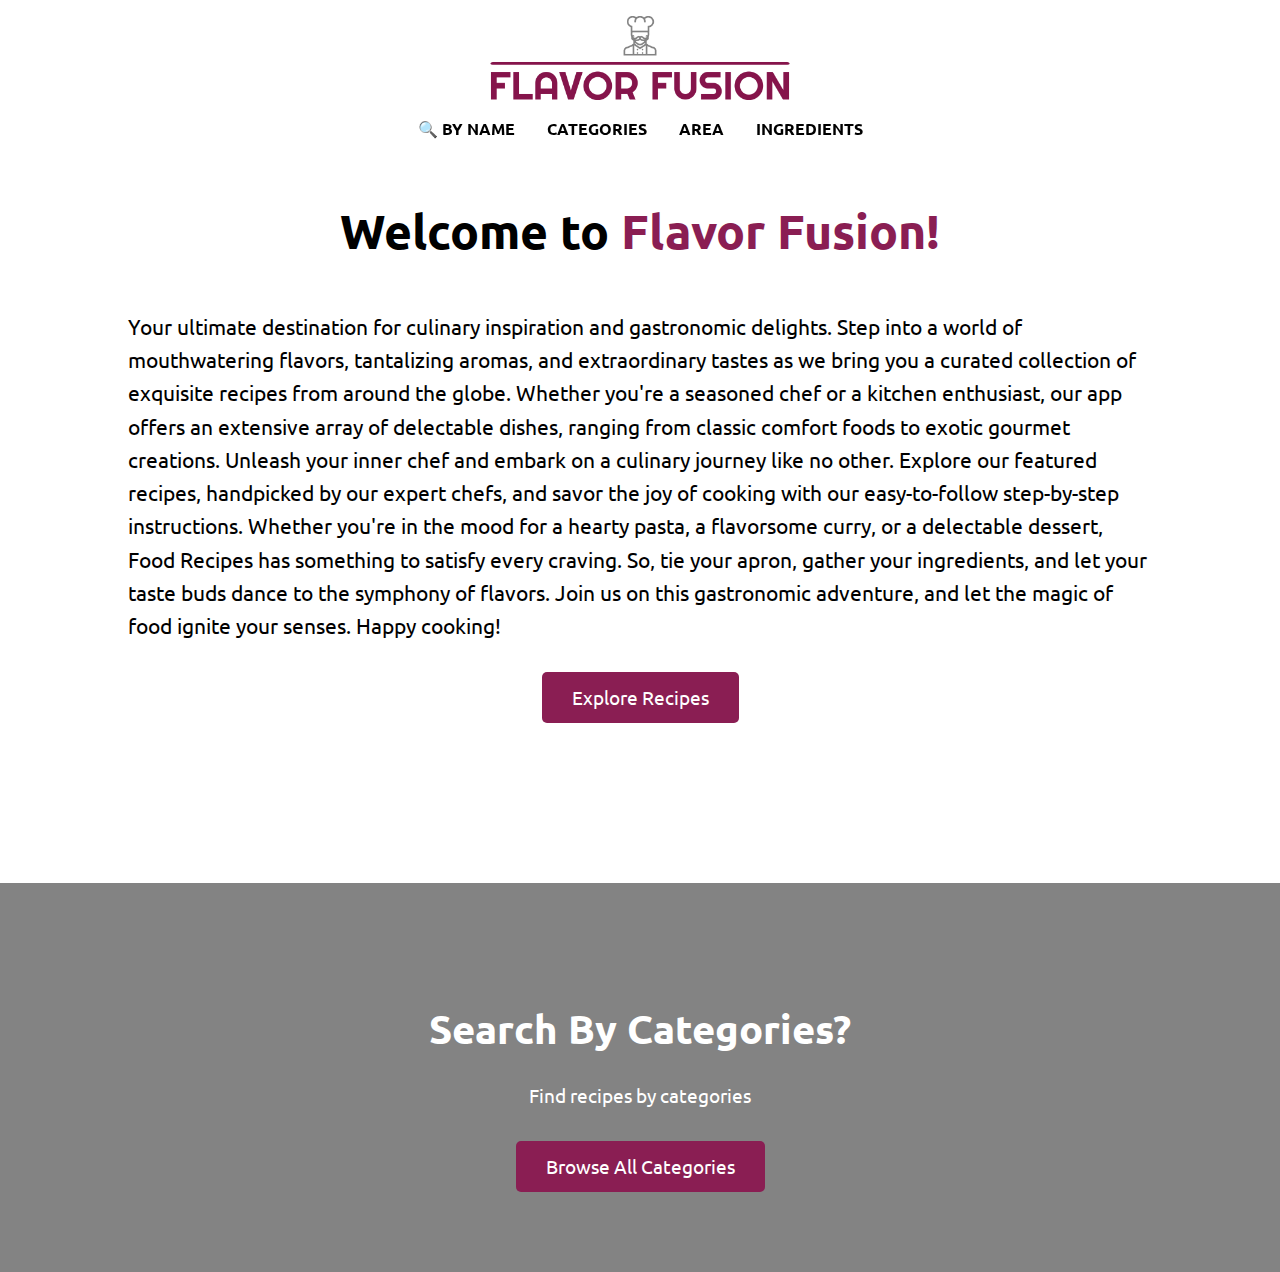
<file: index.html>
<!DOCTYPE html>
<html lang="en">

<head>
    <meta charset="UTF-8">
    <meta name="viewport" content="width=device-width, initial-scale=1.0">
    <title>Food Recipes</title>
    <link rel="stylesheet" href="styles.css">
    <link rel="shortcut icon" href="./img/fav.png" type="image/x-icon">

    <link rel="preconnect" href="https://fonts.googleapis.com">
    <link rel="preconnect" href="https://fonts.gstatic.com" crossorigin>
    <link href="https://fonts.googleapis.com/css2?family=Ubuntu&display=swap" rel="stylesheet">
</head>

<body>
    <div id="google_translate_element" 
    style="
    position: absolute;
    top: 20px;
    right: 20px;
    z-index: 9999;
    "></div>
    <!-- Header -->
    <header>
        <a href="/"><img src="./img/logo.png" alt="" width="30%"></a>
        <div>
            <a href="./pages/searchByname.html">🔍 by Name</a>
            <a href="./pages/category.html">Categories</a>
            <a href="./pages/area.html">Area</a>
            <a href="./pages/ingredient.html">Ingredients</a>
        </div>
    </header>

    <!-- Main Content -->
    <div class="hero-section">
        <h1>Welcome to <span style="color: #8a1e53;">Flavor Fusion!</span></h1>
        <p>Your ultimate destination for culinary inspiration and gastronomic delights. Step into a world of
            mouthwatering flavors,
            tantalizing aromas, and extraordinary tastes as we bring you a curated collection of exquisite recipes from
            around the
            globe. Whether you're a seasoned chef or a kitchen enthusiast, our app offers an extensive array of
            delectable dishes,
            ranging from classic comfort foods to exotic gourmet creations. Unleash your inner chef and embark on a
            culinary journey
            like no other. Explore our featured recipes, handpicked by our expert chefs, and savor the joy of cooking
            with our
            easy-to-follow step-by-step instructions. Whether you're in the mood for a hearty pasta, a flavorsome curry,
            or a
            delectable dessert, Food Recipes has something to satisfy every craving. So, tie your apron, gather your
            ingredients,
            and let your taste buds dance to the symphony of flavors. Join us on this gastronomic adventure, and let the
            magic of
            food ignite your senses. Happy cooking!
        </p>
        <a href="/pages/searchByname.html" class="cta-button">Explore Recipes</a>
    </div>

    <div class="call-to-action">
        <h2>Search By Categories?</h2>
        <p>Find recipes by categories</p>
        <a href="./pages/category.html" class="cta-button">Browse All Categories</a>
    </div>

    <script type="text/javascript">
        function googleTranslateElementInit() {
            new google.translate.TranslateElement({ pageLanguage: 'en' }, 'google_translate_element');
        }
    </script>

    <script type="text/javascript"
        src="https://translate.google.com/translate_a/element.js?cb=googleTranslateElementInit"></script>
</body>

</html>
</file>
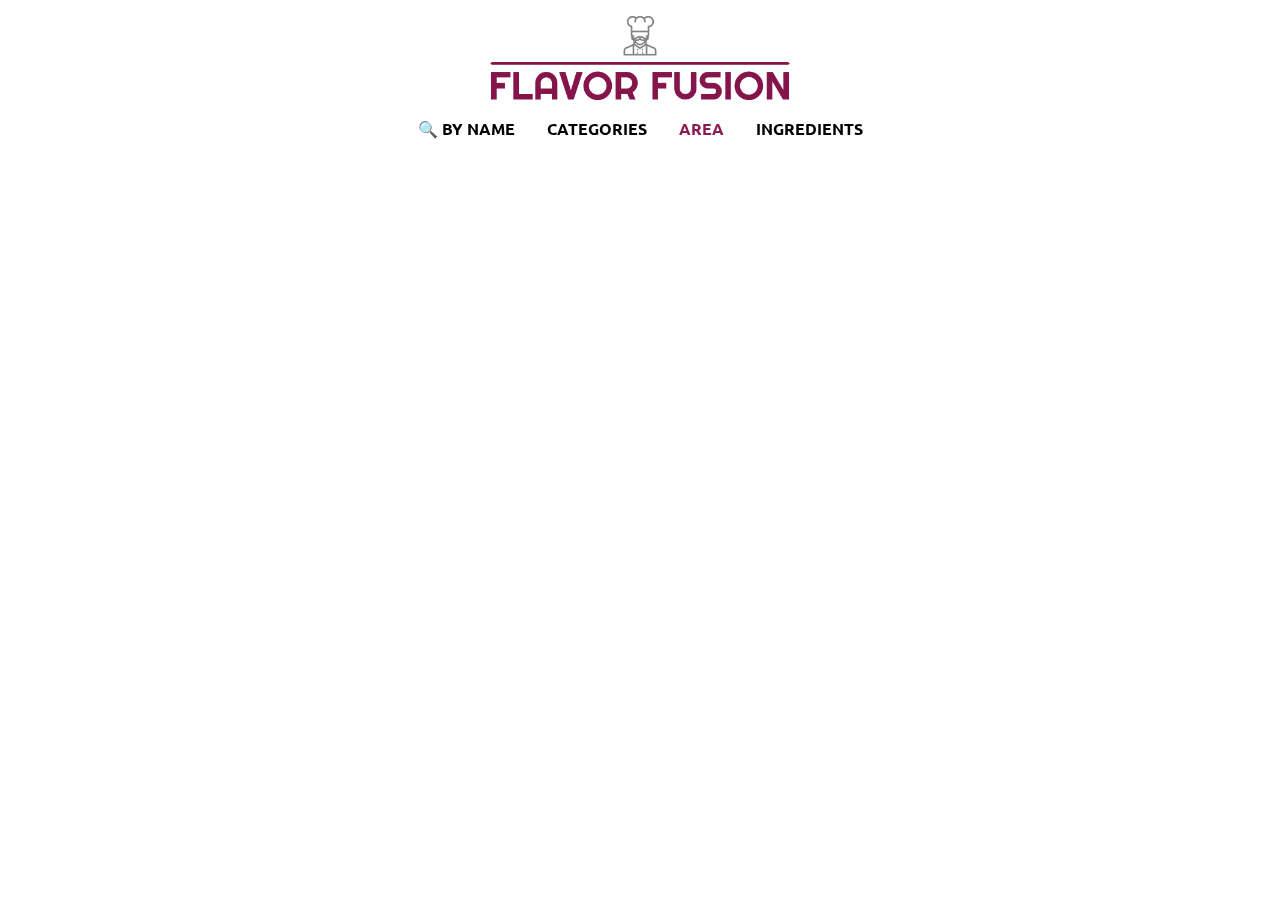
<file: pages/area.html>
<!DOCTYPE html>
<html lang="en">

<head>
    <meta charset="UTF-8">
    <meta name="viewport" content="width=device-width, initial-scale=1.0">
    <title>Area | FlavorFusion</title>
    <link rel="stylesheet" href="../styles.css">
    <link rel="shortcut icon" href="../img/fav.png" type="image/x-icon">

    <link rel="preconnect" href="https://fonts.googleapis.com">
    <link rel="preconnect" href="https://fonts.gstatic.com" crossorigin>
    <link href="https://fonts.googleapis.com/css2?family=Ubuntu&display=swap" rel="stylesheet">
</head>

<body>
    <div id="google_translate_element" style="
        position: absolute;
        top: 20px;
        right: 20px;
        z-index: 9999;
        "></div>
    <!-- Header -->
    <header>
        <a href="/"><img src="../img/logo.png" alt="" width="30%"></a>
        <div>
            <a href="../pages/searchByname.html">🔍 by Name</a>
            <a href="../pages/category.html">Categories</a>
            <a class="active" href="../pages/area.html">Area</a>
            <a href="../pages/ingredient.html">Ingredients</a>
        </div>

    </header>

    <!-- Main Content -->
    <main>
            
        <!-- Category Section -->
        <section id="area-list"></section>
    
        <!-- Recipe Section -->
        <section id="area"></section>
    
        <!-- Load JavaScript files asynchronously -->
        <script async src="../js/food-api.js"></script>
        <script async src="../js/food-widget.js"></script>
    </main>

    <script type="text/javascript">
        function googleTranslateElementInit() {
            new google.translate.TranslateElement({ pageLanguage: 'en' }, 'google_translate_element');
        }
    </script>
    
    <script type="text/javascript"
        src="https://translate.google.com/translate_a/element.js?cb=googleTranslateElementInit"></script>

</body>

</html>
</file>
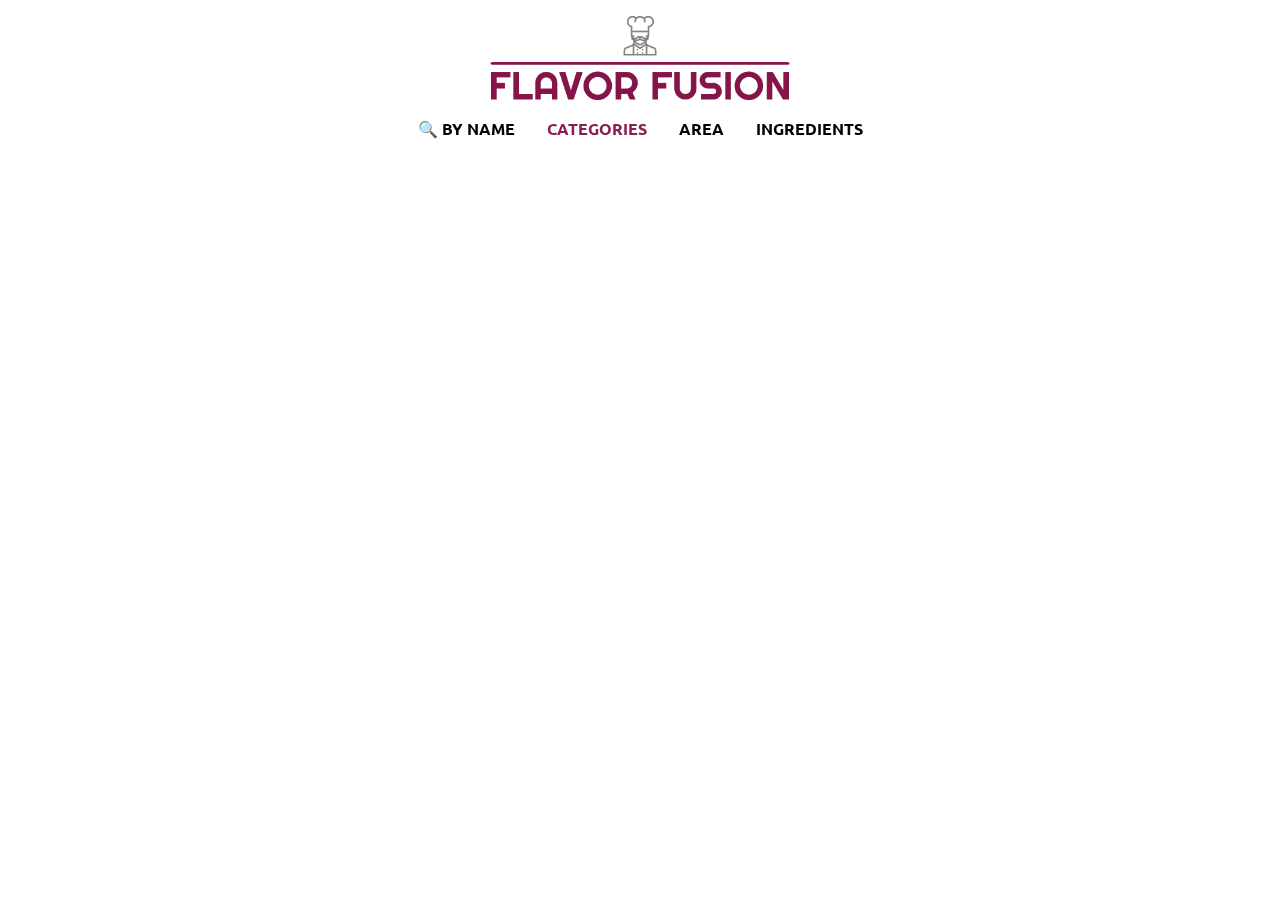
<file: pages/category.html>
<!DOCTYPE html>
<html lang="en">

<head>
    <meta charset="UTF-8">
    <meta name="viewport" content="width=device-width, initial-scale=1.0">
    <title>Category | FlavorFusion</title>
    <link rel="stylesheet" href="../styles.css">
    <link rel="shortcut icon" href="../img/fav.png" type="image/x-icon">

    <link rel="preconnect" href="https://fonts.googleapis.com">
    <link rel="preconnect" href="https://fonts.gstatic.com" crossorigin>
    <link href="https://fonts.googleapis.com/css2?family=Ubuntu&display=swap" rel="stylesheet">
</head>

<body>
    <div id="google_translate_element" style="
        position: absolute;
        top: 20px;
        right: 20px;
        z-index: 9999;
        "></div>
    <!-- Header -->
    <header>
        <a href="/"><img src="../img/logo.png" alt="" width="30%"></a>
        <div>
            <a href="../pages/searchByname.html">🔍 by Name</a>
            <a class="active" href="../pages/category.html">Categories</a>
            <a href="../pages/area.html">Area</a>
            <a href="../pages/ingredient.html">Ingredients</a>
        </div>

    </header>

    <!-- Main Content -->
    <main>
    
        <!-- Category Section -->
        <section id="category-list"></section>

        <!-- Recipe Section -->
        <section id="category"></section>

        <!-- Load JavaScript files asynchronously -->
        <script async src="../js/food-api.js"></script>
        <script async src="../js/food-widget.js"></script>
    </main>

    <script type="text/javascript">
        function googleTranslateElementInit() {
            new google.translate.TranslateElement({ pageLanguage: 'en' }, 'google_translate_element');
        }
    </script>
    
    <script type="text/javascript"
        src="https://translate.google.com/translate_a/element.js?cb=googleTranslateElementInit"></script>

</body>

</html>
</file>
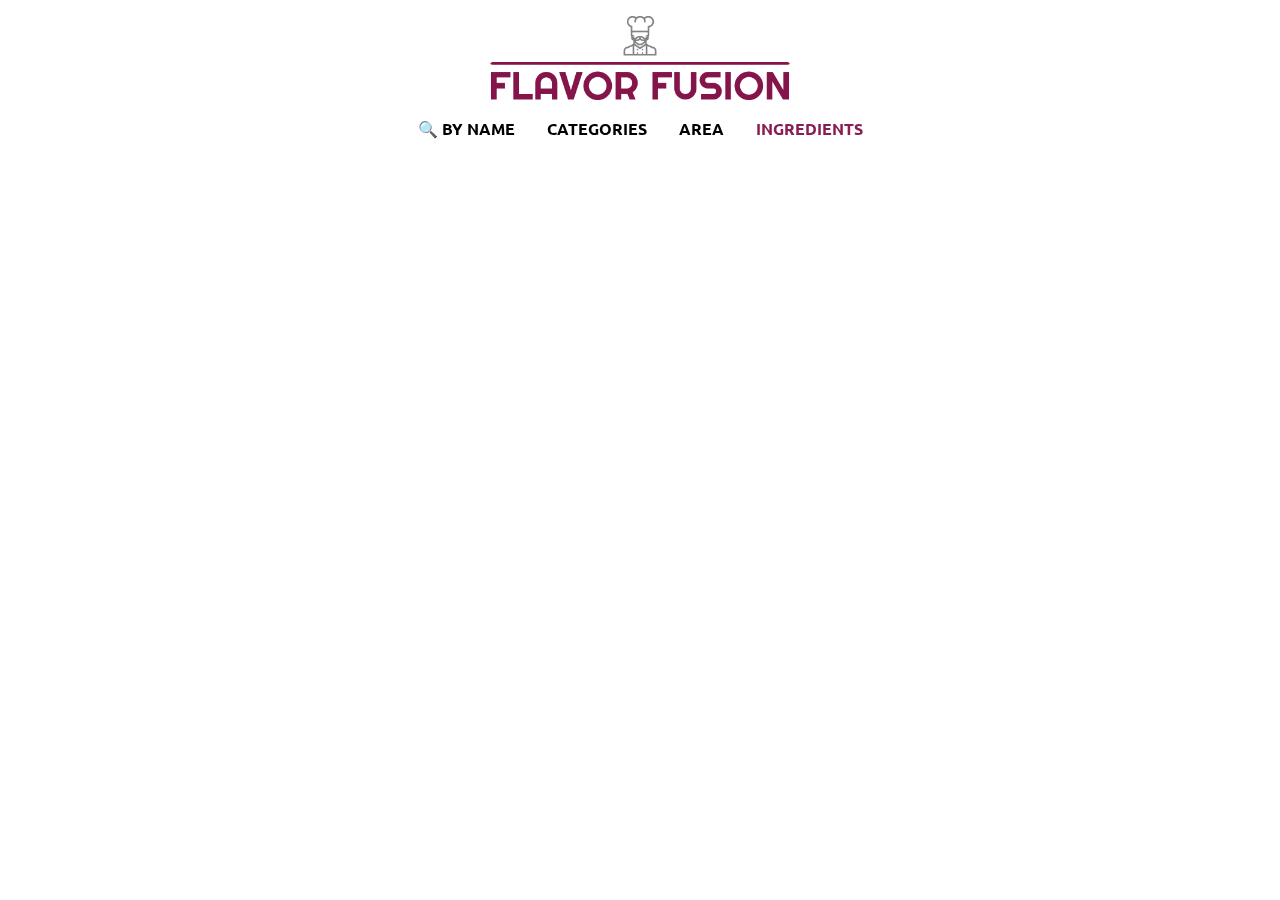
<file: pages/ingredient.html>
<!DOCTYPE html>
<html lang="en">

<head>
    <meta charset="UTF-8">
    <meta name="viewport" content="width=device-width, initial-scale=1.0">
    <title>Ingredients | FlavorFusion</title>
    <link rel="stylesheet" href="../styles.css">
    <link rel="shortcut icon" href="../img/fav.png" type="image/x-icon">

    <link rel="preconnect" href="https://fonts.googleapis.com">
    <link rel="preconnect" href="https://fonts.gstatic.com" crossorigin>
    <link href="https://fonts.googleapis.com/css2?family=Ubuntu&display=swap" rel="stylesheet">
</head>

<body>
    <div id="google_translate_element" style="
        position: absolute;
        top: 20px;
        right: 20px;
        z-index: 9999;
        "></div>
    <!-- Header -->
    <header>
        <a href="/"><img src="../img/logo.png" alt="" width="30%"></a>
        <div>
            <a href="../pages/searchByname.html">🔍 by Name</a>
            <a href="../pages/category.html">Categories</a>
            <a href="../pages/area.html">Area</a>
            <a class="active" href="../pages/ingredient.html">Ingredients</a>
        </div>

    </header>

    <!-- Main Content -->
    <main>
    
        <!-- Category Section -->
        <section id="ingredient-list"></section>
    
        <!-- Recipe Section -->
        <section id="ingredient"></section>
    
        <!-- Load JavaScript files asynchronously -->
    </main>

    <script async src="../js/food-api.js"></script>
    <script async src="../js/food-widget.js"></script>

    <script type="text/javascript">
        function googleTranslateElementInit() {
            new google.translate.TranslateElement({ pageLanguage: 'en' }, 'google_translate_element');
        }
    </script>
    
    <script type="text/javascript"
        src="https://translate.google.com/translate_a/element.js?cb=googleTranslateElementInit"></script>
</body>

</html>
</file>
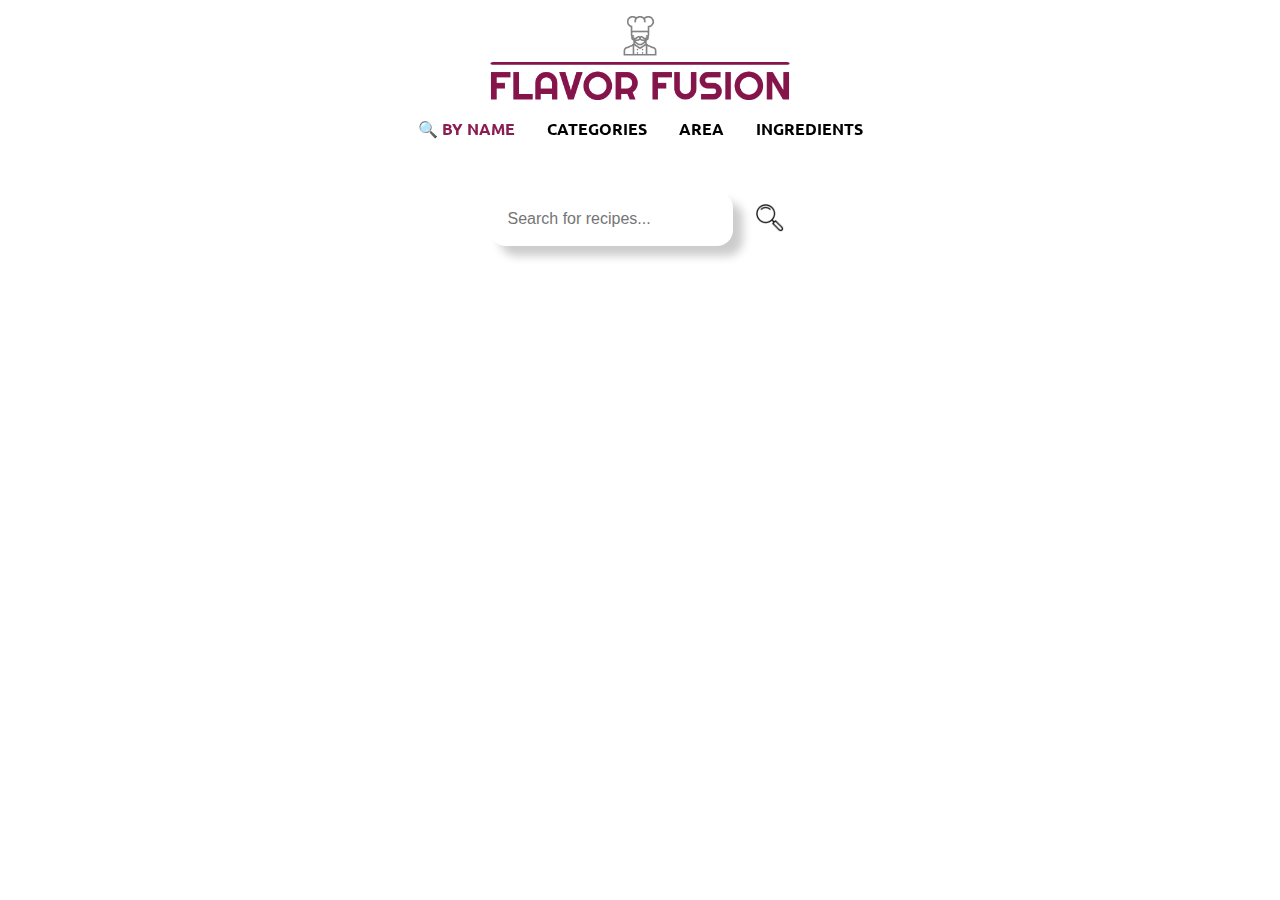
<file: pages/searchByname.html>
<!DOCTYPE html>
<html lang="en">

<head>
    <meta charset="UTF-8">
    <meta name="viewport" content="width=device-width, initial-scale=1.0">
    <title>Name | FlavorFusion</title>
    <link rel="stylesheet" href="../styles.css">
    <link rel="shortcut icon" href="../img/fav.png" type="image/x-icon">

    <link rel="preconnect" href="https://fonts.googleapis.com">
    <link rel="preconnect" href="https://fonts.gstatic.com" crossorigin>
    <link href="https://fonts.googleapis.com/css2?family=Ubuntu&display=swap" rel="stylesheet">
</head>

<body>
    <div id="google_translate_element" style="
        position: absolute;
        top: 20px;
        right: 20px;
        z-index: 9999;
        "></div>
    <!-- Header -->
    <header>
        <a href="/"><img src="../img/logo.png" alt="" width="30%"></a>
        <div>
            <a class="active" href="../pages/searchByname.html">🔍 by Name</a>
            <a href="../pages/category.html">Categories</a>
            <a href="../pages/area.html">Area</a>
            <a href="../pages/ingredient.html">Ingredients</a>
        </div>

    </header>

    <!-- Main Content -->
    <main>
        <!-- Search Section -->
        <section id="search">
            <div class="search-container">
                <input type="text" id="search-bar" placeholder="Search for recipes...">
                <button id="search-btn" onclick="searchbyname()"><img src="../img/search.png" alt="" width="30rem"></button>
            </div>
        </section>

        <!-- Recipe Section -->
        <section id="recipe"></section>
    </main>


    <!-- Load JavaScript files asynchronously -->
    <script async src="../js/food-api.js"></script>
    <script async src="../js/food-widget.js"></script>

    <script type="text/javascript">
        function googleTranslateElementInit() {
            new google.translate.TranslateElement({ pageLanguage: 'en' }, 'google_translate_element');
        }
    </script>
    
    <script type="text/javascript"
        src="https://translate.google.com/translate_a/element.js?cb=googleTranslateElementInit"></script>
</body>

</html>
</file>
<file: styles.css>
/* Styles for the food recipes website */

* {
  box-sizing: border-box;
}

body {
  font-family: Ubuntu, sans-serif;
  line-height: 1.6;
  margin: 0;
  padding: 0;
}

.hero-section {

  display: flex;
  flex-direction: column;
  justify-content: center;
  align-items: center;
  padding: 10rem 0;
}

.hero-section h1 {
  font-size: 3rem;
  margin-bottom: 20px;
}

.hero-section p {
  font-size: 1.3rem;
  margin-bottom: 30px;
  width: 80%;
}

.cta-button {
  display: inline-block;
  background-color: #8A1E53;
  color: #fff;
  padding: 10px 30px;
  text-decoration: none;
  border-radius: 5px;
  font-size: 1.2rem;
}

.cta-button:hover {
  background-color: #6C143D;
}

.call-to-action {
  background-color: #838383;
  color: #fff;
  text-align: center;
  padding: 80px 0;
}

.call-to-action h2 {
  font-size: 2.5rem;
  margin-bottom: 20px;
}

.call-to-action p {
  font-size: 1.2rem;
  margin-bottom: 30px;
}

header {
  position: fixed;
  display: flex;
  flex-direction: column;
  justify-content: center;
  align-items: center;
  padding-top: 1rem;
  gap: 1rem;
  text-transform: uppercase;
  background: rgba(255, 255, 255, 0.25);
  backdrop-filter: blur(4px);
  -webkit-backdrop-filter: blur(4px);
  width: 100%;

}

header a {
  display: flex;
  justify-content: center;
}

header div {
  display: flex;
  justify-content: space-around;
  gap: 2rem;
  flex-wrap: wrap;
}

header a,
header div a {
  text-decoration: none;
  color: black;
  font-weight: bold;

  &:hover {
    color: #8A1E53;
    scale: 1.02;
  }
}

.active {
  color: #8A1E53 !important;
}

main {
  padding: 12rem 0;
}

.search-container {
  display: flex;
  justify-content: center;
  align-items: center;
  margin-bottom: 1rem;
}

.search-container input {
  margin-right: 1rem;
  padding: 1rem;
  border: 2px solid transparent;
  border-radius: 1rem;
  font-size: 1rem;
  outline: none;
  box-shadow: #ccc 10px 10px 10px;
}

.search-container input:hover {
  border-color: #8A1E53;
}

.search-container button {
  border: none;
  background-color: transparent;
  cursor: pointer;
}

#recipe {
  display: flex;
  align-items: center;
  justify-content: center;
  flex-direction: column;
  gap: 2rem;
}

.recipe {
  display: flex;
  align-items: center;
  gap: 2rem;
  border: none;
  padding: 2rem;
}

.recipe img {
  width: 200px;
  height: 200px;
  border-radius: 1rem;
}

.recipe-left {
  display: flex;
  flex-direction: column;
  justify-content: center;
  align-items: center;
  gap: 1rem;
}

.youtube-icon {
  width: 50px !important;
  height: auto !important;
  display: flex;
  justify-content: center;
  align-items: center;
}

#category-list {
  margin: 2rem 10rem;
  gap: 1rem;
  display: flex;
  flex-wrap: wrap;
  justify-content: center;
}

#category {
  display: flex;
  justify-content: center;
  align-items: center;
  flex-wrap: wrap;
  gap: 2rem;
}

.category-list {
  background: #8a1e53;
  border-radius: 35%;
  padding: 0.5rem;
  color: white;
  transition: all 0.5s ease-in-out;

  &:hover {
    background: #838383;
    cursor: pointer;
  }
}

.category {
  display: flex;
  flex-direction: column;
  width: 20%;
  background: #838383;
  border-radius: 1rem;
  cursor:pointer;

  &:hover {
    scale:1.02
  }
}

.category img {
  size: cover;
  border-radius: 1rem;
}

.category h3 {
  padding: 1rem;
  text-align: center;
  color: #8A1E53
}

#area-list {
  margin: 2rem 10rem;
  gap: 1rem;
  display: flex;
  flex-wrap: wrap;
  justify-content: center;
}

#area {
  display: flex;
  justify-content: center;
  align-items: center;
  flex-wrap: wrap;
  gap: 2rem;
}

.area-list {
  background: #8a1e53;
  border-radius: 35%;
  padding: 0.5rem;
  color: white;
  transition: all 0.5s ease-in-out;

  &:hover {
    background: #838383;
    cursor: pointer;
  }
}

.area {
  display: flex;
  flex-direction: column;
  width: 20%;
  background: #838383;
  border-radius: 1rem;
  cursor:pointer;

  &:hover {
    scale:1.02
  }
}

.area img {
  size: cover;
  border-radius: 1rem;
}

.area h3 {
  padding: 1rem;
  text-align: center;
  color: #8A1E53
}

#ingredient-list {
  margin: 2rem 10rem;
  gap: 1rem;
  display: flex;
  flex-wrap: wrap;
  justify-content: center;
}

#ingredient {
  display: flex;
  justify-content: center;
  align-items: center;
  flex-wrap: wrap;
  gap: 2rem;
}

.ingred-list {
  background: #8a1e53;
  border-radius: 35%;
  padding: 0.5rem;
  color: white;
  transition: all 0.5s ease-in-out;

  &:hover {
    background: #838383;
    cursor: pointer;
  }
}

.ingredient {
  display: flex;
  flex-direction: column;
  width: 20%;
  background: #838383;
  border-radius: 1rem;
  cursor:pointer;

  &:hover {
    scale:1.02
  }
}

.ingredient img {
  size: cover;
  border-radius: 1rem;
}

.ingredient h3 {
  padding: 1rem;
  text-align: center;
  color: #8A1E53
}

/* Language */
.goog-te-combo {
  display: block!important;
  padding: 0.5rem;
  border-radius: 1rem;
  border: 2px solid transparent;
  outline: none;
  box-shadow: #ccc 10px 10px 10px;
  &:hover {
    border-color: #8A1E53;
  }
}

.goog-te-gadget {
  font-size: 0!important;
}

.goog-te-gadget span {
  display: none;
}
</file>
